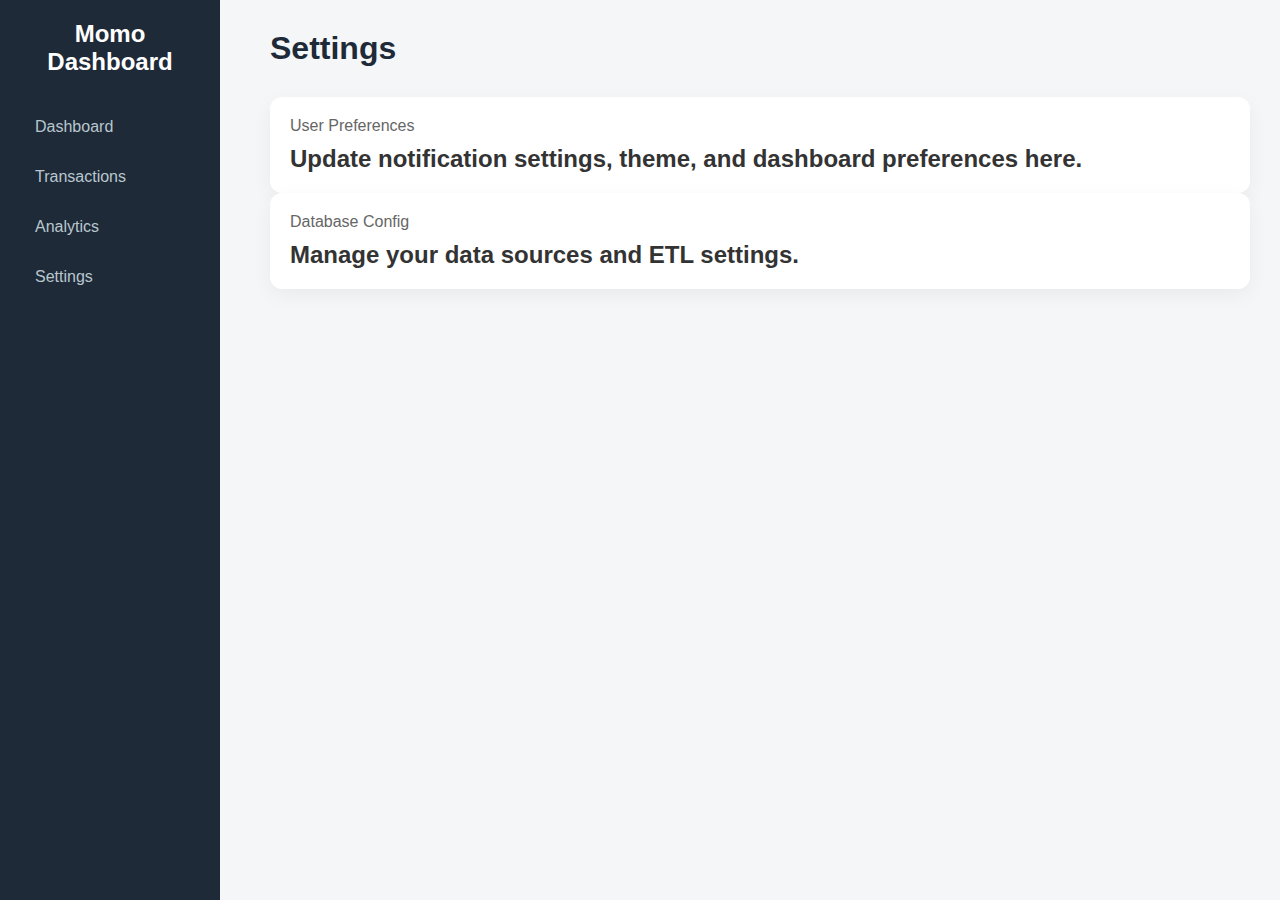
<file: settings.html>
<!DOCTYPE html>
<html lang="en">
<head>
    <meta charset="UTF-8">
    <title>Settings</title>
    <link rel="stylesheet" href="web/styles.css">
</head>
<body>
    <div class="sidebar">
        <h2>Momo Dashboard</h2>
        <a href="dashboard.html">Dashboard</a>
        <a href="transactions.html">Transactions</a>
        <a href="analytics.html">Analytics</a>
        <a href="settings.html" class="active">Settings</a>
    </div>

    <div class="main-content">
        <header>
            <h1>Settings</h1>
        </header>

        <div class="card">
            <h3>User Preferences</h3>
            <p>Update notification settings, theme, and dashboard preferences here.</p>
        </div>

        <div class="card">
            <h3>Database Config</h3>
            <p>Manage your data sources and ETL settings.</p>
        </div>
    </div>
</body>
</html>
<script src="web/chart_handler.js"></script>
</html>
</file>
<file: web/styles.css>
/* Reset & base */
* {
    box-sizing: border-box;
    margin: 0;
    padding: 0;
}

body {
    font-family: 'Inter', 'Segoe UI', sans-serif;
    background: #f4f6f8;
    color: #333;
    display: flex;
    min-height: 100vh;
}

/* Sidebar */
.sidebar {
    width: 220px;
    background: #1f2a38;
    color: #fff;
    display: flex;
    flex-direction: column;
    padding: 20px;
    position: fixed;
    height: 100%;
    transition: all 0.3s ease;
}

.sidebar h2 {
    margin-bottom: 30px;
    text-align: center;
    font-weight: 600;
}

.sidebar a {
    color: #b8c7ce;
    padding: 12px 15px;
    text-decoration: none;
    border-radius: 8px;
    margin-bottom: 8px;
    display: block;
    transition: all 0.3s ease;
}

.sidebar a:hover {
    background: #2a3b4c;
    color: #fff;
}

/* Main content */
.main-content {
    margin-left: 240px;
    flex: 1;
    padding: 30px;
}

/* Header */
header {
    display: flex;
    justify-content: space-between;
    align-items: center;
    margin-bottom: 30px;
}

header h1 {
    font-size: 2rem;
    font-weight: 600;
    color: #1f2a38;
}

/* Summary Cards */
.summary-cards {
    display: flex;
    gap: 20px;
    flex-wrap: wrap;
}

.card {
    background: #fff;
    flex: 1;
    min-width: 200px;
    padding: 20px;
    border-radius: 12px;
    box-shadow: 0 6px 20px rgba(0,0,0,0.05);
    transition: all 0.3s ease;
}

.card:hover {
    transform: translateY(-5px);
    box-shadow: 0 12px 25px rgba(0,0,0,0.1);
}

.card h3 {
    font-size: 1rem;
    font-weight: 500;
    color: #666;
}

.card p {
    font-size: 1.5rem;
    font-weight: 600;
    margin-top: 10px;
}

/* Filters */
.filters {
    display: flex;
    gap: 15px;
    margin: 20px 0;
    flex-wrap: wrap;
}

.filters label, .filters select, .filters input, .filters button {
    padding: 8px 12px;
    border-radius: 8px;
    border: 1px solid #ccc;
    font-size: 0.95rem;
    transition: all 0.3s ease;
}

.filters button {
    background: #4a90e2;
    color: #fff;
    border: none;
    cursor: pointer;
}

.filters button:hover {
    background: #357ab7;
}

/* Chart container */
.chart-container {
    background: #fff;
    padding: 25px;
    border-radius: 12px;
    box-shadow: 0 6px 20px rgba(0,0,0,0.05);
    margin-bottom: 40px;
    transition: all 0.3s ease;
}

.chart-container:hover {
    transform: translateY(-5px);
    box-shadow: 0 12px 25px rgba(0,0,0,0.1);
}

/* Table */
.table-container {
    background: #fff;
    border-radius: 12px;
    padding: 20px;
    box-shadow: 0 6px 20px rgba(0,0,0,0.05);
    overflow-x: auto;
}

table {
    width: 100%;
    border-collapse: collapse;
    min-width: 700px;
}

thead {
    background: #4a90e2;
    color: #fff;
    position: sticky;
    top: 0;
    z-index: 1;
}

th, td {
    padding: 12px 15px;
    text-align: center;
    border-bottom: 1px solid #e0e0e0;
    transition: background 0.3s ease;
}

tr:nth-child(even) {
    background: #f9f9f9;
}

tr:hover {
    background: #d1ecf1;
}

/* Responsive */
@media (max-width: 1024px) {
    .main-content {
        margin-left: 0;
        padding: 20px;
    }

    .summary-cards {
        flex-direction: column;
    }
}
@media (max-width: 768px) {
    .sidebar {
        width: 100%;
        height: auto;
        position: relative;
    }

    .sidebar h2 {
        margin-bottom: 15px;
    }

    .main-content {
        margin-left: 0;
        padding: 15px;
    }

    header h1 {
        font-size: 1.5rem;
    }
}
@media (max-width: 480px) {
    .filters {
        flex-direction: column;
    }

    .filters label, .filters select, .filters input, .filters button {
        width: 100%;
    }
}
</file>
